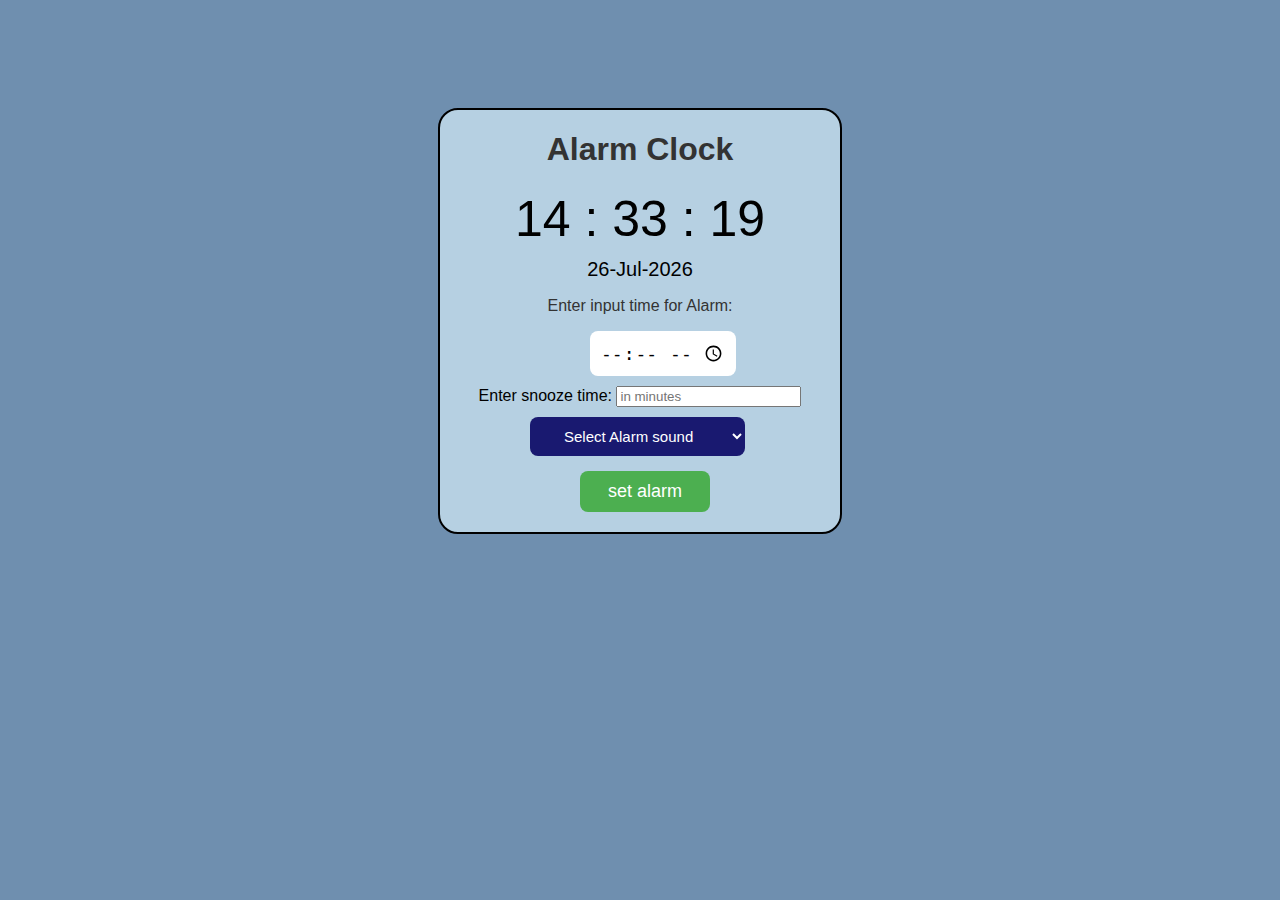
<file: Alarm clock/Alarm-index.html>
<!DOCTYPE html>
<html lang="en">
<head>
    <meta charset="UTF-8">
    <meta name="viewport" content="width=device-width, initial-scale=1.0">
    <title>Alarm clock</title>
    <link rel="stylesheet" href="Alarm-style.css">
</head>
<body>
    <div class="main">
        <h1>Alarm Clock</h1>
        <div class="container">
            <div id="curTime"></div>
            <div id="curDate"></div>
                <p>Enter input time for Alarm:</p>
                    <input type="time" id="set-time">
                    <div id="alert-msg"></div>
            <div class="snooze-time">
                Enter snooze time: 
                <input type="text" id="snooze-time-min" placeholder="in minutes">
            </div>
            <div class="buttons">
                <select id="alarm-sound-select" placeholder>
                    <option value="">Select Alarm sound</option>
                    <option value="audio/audio1.wav">Alarm Sound 1</option>
                    <option value="audio/audio2.mp3">Alarm Sound 2</option>
                    <option value="audio/audio3.mp3">Alarm Sound 3</option>
                    <option value="audio/audio4.wav">Alarm Sound 4</option>
                </select>
                <div id="snooze-msg"></div>
                <button id="stop-alarm">stop alarm</button>
                <button id="snooze-alarm">snooze</button>
                <button id="set-alarm">set alarm</button>
            </div>
                <p id="alarm-notif"></p>
                <p id="alarm-time"></p>
            </div>
        <audio id="alarm-sound">
                <!-- <source src="audio/audio1.wav" type=""> 
                <source src="audio/audio2.mp3" type="mp3">
                <source src="audio/audio3.mp3" type="">
                <source src="audio/audio4.wav" type=""> -->
                    <!-- Your browser does not support the audio element. -->
        </audio>
    </div>


    <script src="Alarm-script.js"></script>
</body>
</html>
</file>
<file: Alarm clock/Alarm-style.css>
body {
    font-family: Arial, Helvetica, sans-serif;
    background-color: #6F8FAF;
    display: flex;
    justify-content: center;
    align-items: center;
}

.main {
    border: 2px solid ;
    background-color: #B6D0E2;
    border-radius: 20px;
    margin-top: 100px;
    width: 400px;
}

#curTime {
    font-size: 50px;
    /* padding: 10px; */
    text-align: center;
    /* font-weight: bold; */
}

#curDate {
    text-align: center;
    margin-top: 10px;
    font-size: 20px;
}

h1, p {
    text-align: center;
    color: #333;
}

#set-time {
    margin: 0px 0px 0px 150px;
    padding: 10px;
    border-radius: 8px;
    border: none;
    font-size: 18px;
    cursor: pointer;
}

#alert-msg {
    text-align: center;
    color: #f44336;
    margin-top: 10px;
    font-weight: bold;
}

#set-alarm {
    margin: 10px 0px 0px 140px;
    padding: 10px 20px;
    width: 130px;
    border: none;
    border-radius: 8px;
    background-color: #4CAF50;
    /* margin-left: 120px; */
    font-size: 18px;
    color: #fff;
    cursor: pointer;
}

#set-alarm:hover {
    background-color: #4CBB17;
}

#stop-alarm {
    margin: 10px 0px 0px 140px;
    padding: 10px 20px;
    width: 130px;
    display: none;
    border: none;
    border-radius: 8px;
    background-color: #f44336;
    /* margin-left: 120px; */
    font-size: 18px;
    color: #fff;
    cursor: pointer;
}

#snooze-alarm {
    margin: 10px 0px 0px 140px;
    padding: 10px 20px;
    width: 130px;
    display: none;
    border: none;
    border-radius: 8px;
    background-color: #0096FF;
    /* margin-left: 120px; */
    font-size: 18px;
    color: #fff;
    cursor: pointer;
}

.snooze-time {
    margin-top: 10px;
    text-align: center;
}

#alarm-sound-select {
    margin: 10px 0px 0px 90px;
    padding: 10px 30px;
    width: 215px;
    border: none;
    border-radius: 8px;
    background-color: #191970;
    /* margin-left: 120px; */
    font-size: 15px;
    color: #fff;
    cursor: pointer;
}

#snooze-msg {
    text-align: center;
    color: #FF7F50;
    margin-top: 5px;
    font-size: 20px;
}

#alarm-notif {
    text-align: center;
    color: #191970;
    margin-top: 5px;
    font-size: 20px;
}

#alarm-time {
    text-align: center;
    color: #0000FF;
    margin-top: 5px;
    font-size: 20px;   
}
</file>
